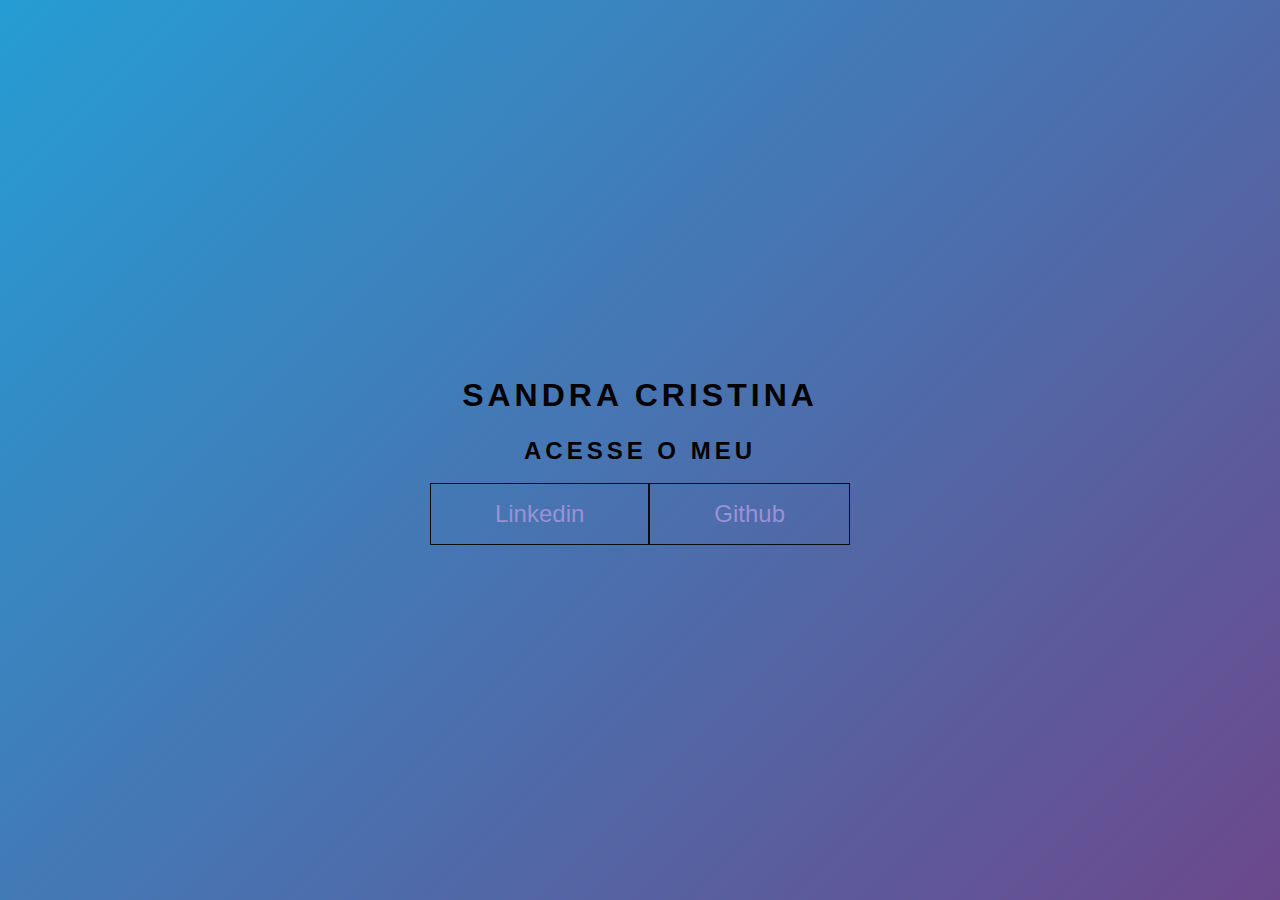
<file: keyframes_1/index.html>
<!DOCTYPE html>
<html lang="en">
<head>
    <meta charset="UTF-8">
    <meta name="viewport" content="width=device-width, initial-scale=1.0">
    <link rel="stylesheet" href="style.css">
    <title>Document</title>
</head>
<body>
    <main class="wrapper">
        <h1>Sandra Cristina</h1>
        <h2>Acesse o meu</h2>
        <div class="social-media">
            <a href="https://www.linkedin.com/in/sandra-cristina-748b83233/">Linkedin</a>
            <a href="https://github.com/Sandracristina2">Github</a>
        </div>
    </main>
</body>
</html>
</file>
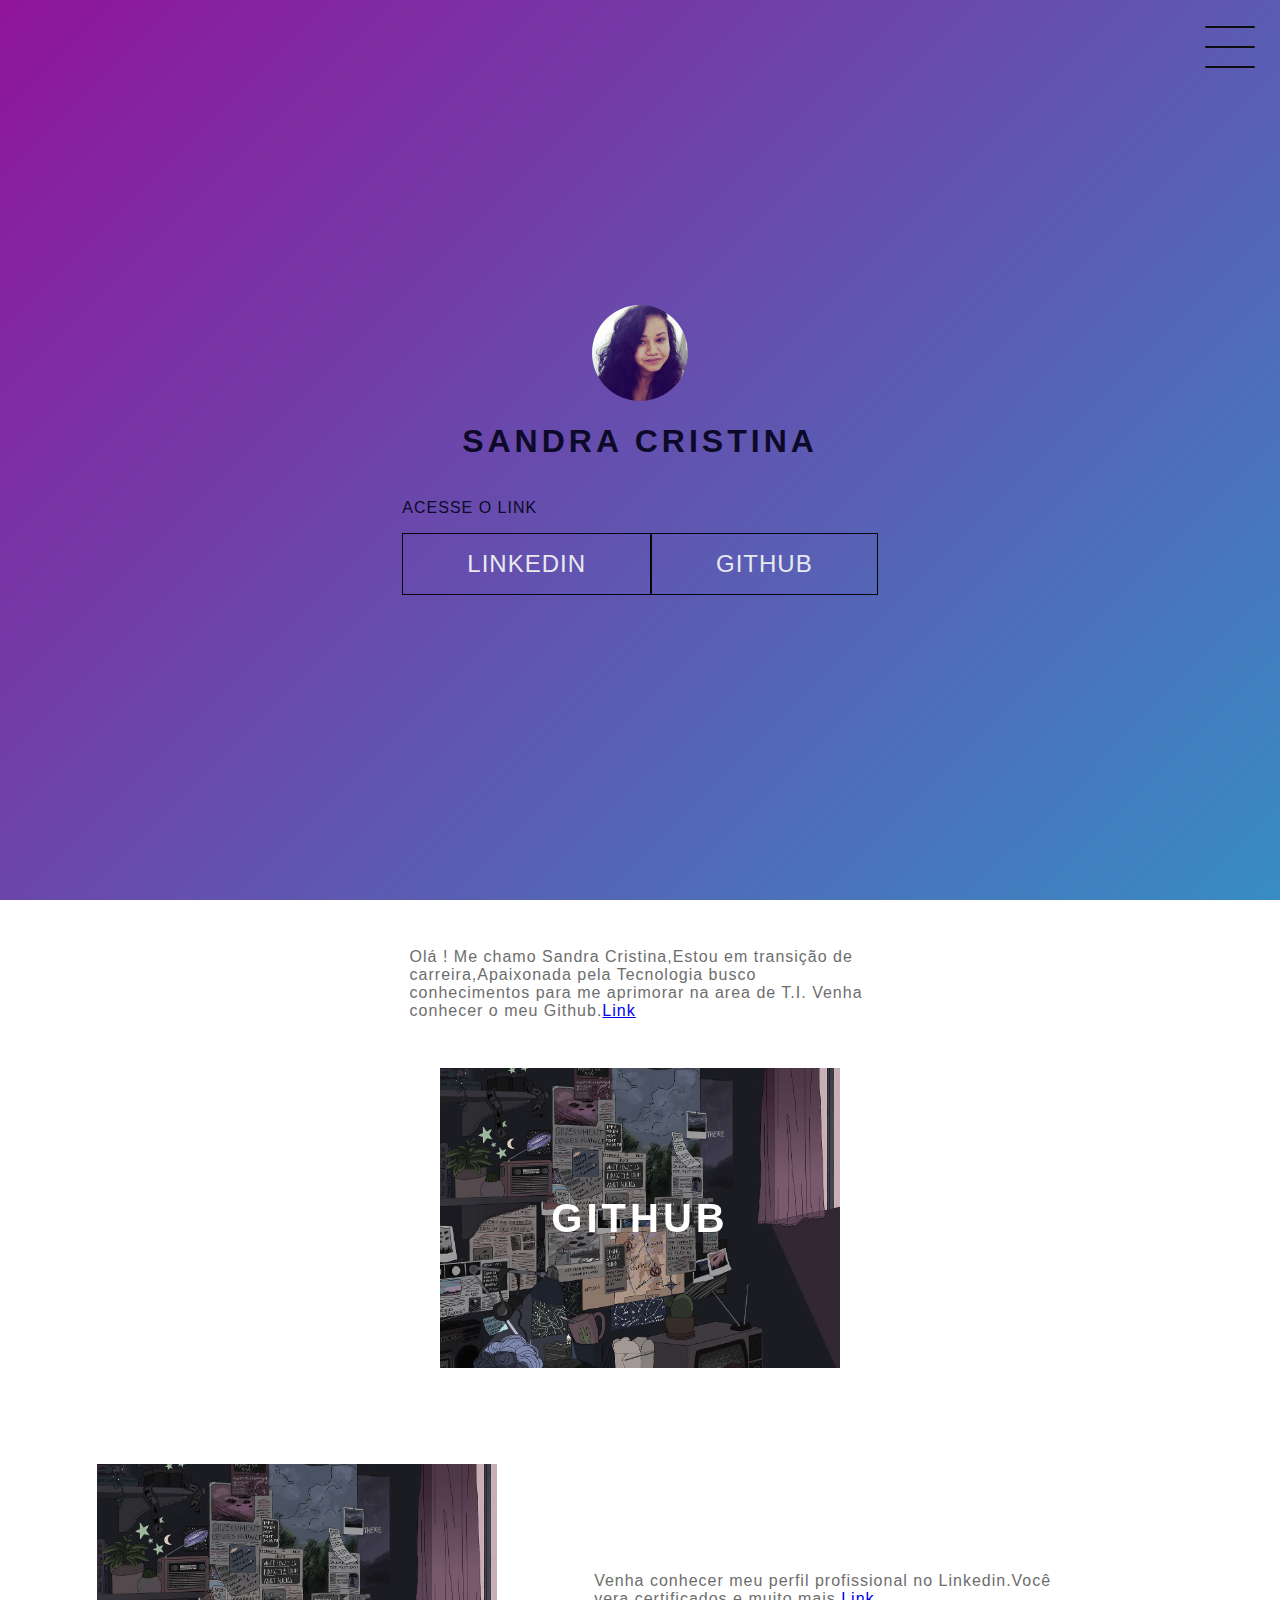
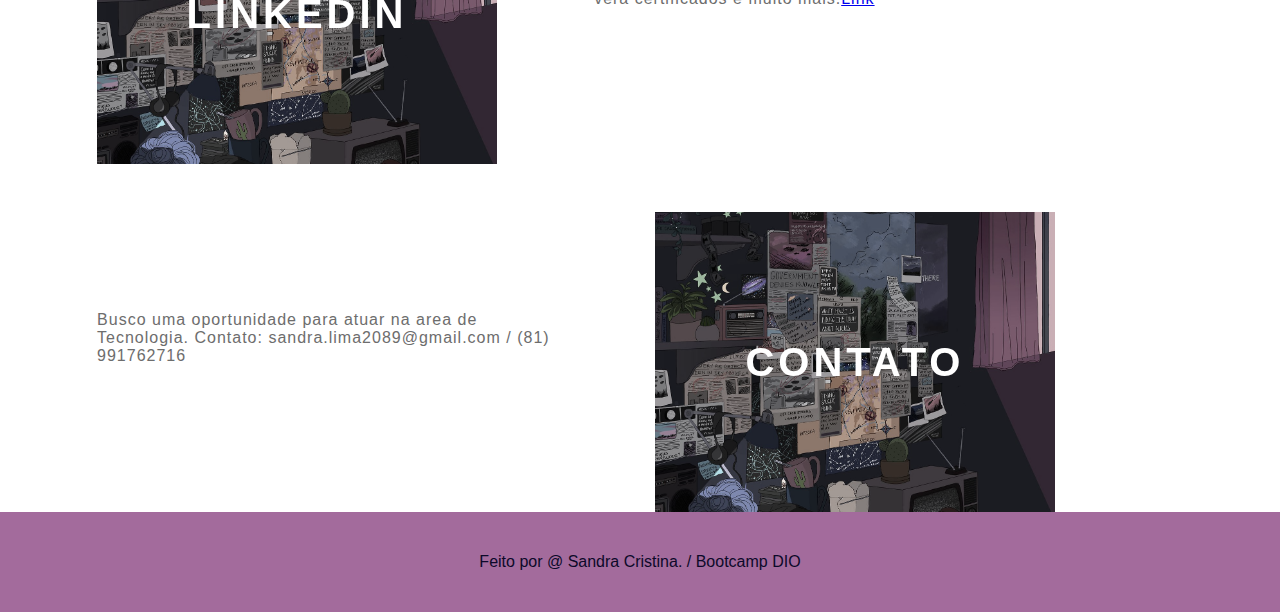
<file: projeto_final/index.html>
<!DOCTYPE html>
<html lang="en">
<head>
    <meta charset="UTF-8">
    <meta name="viewport" content="width=device-width, initial-scale=1.0">
    <link rel="stylesheet" href="style.css">
    <title>Perfil</title>
</head>
<body>
    <header class="header-wrapper">
        <div class="header">
            <div class="checkbox-container">
                <div class="checkbox-wrapper">
                    <input type="checkbox" id="toggle">
                    <label class="checkbox" for="toggle">
                        <div class="trace"></div>
                        <div class="trace"></div>
                        <div class="trace"></div>
                    </label>
                    <div class="menu"></div>
                    <nav class="menu-items">
                        <ul>
                            <li>
                                <a href="file:///C:/Users/sandr/OneDrive/Documentos/DIO-animations/projeto_final/index.html">Home</a>
                            </li>
                            <li>
                                <a href="https://www.linkedin.com/in/sandra-cristina-748b83233/">Linkedin</a>
                            </li>
                            <li>
                                <a href="https://github.com/Sandracristina2">Projetos</a>
                            </li>
                        </ul>
                    </nav>
                </div>
            </div>
        </div>
        <div class="profile-photo">
            <img src="perfil.jpg" alt="profile-photo">
        </div>
    </div>
</div>
<div>
        <h1>Sandra Cristina</h1> 
        </div>
       <div class="get-the-app">
            <p class="get-app">Acesse o link</p>
   
        <div class="social-media">
            <a href="https://www.linkedin.com/in/sandra-cristina-748b83233/">Linkedin</a>
            <a href="https://github.com/Sandracristina2">Github</a>
            
    </header>
    <div class="container">
        <div class="card-container">
            <div class="card-text">Olá ! Me chamo Sandra Cristina,Estou em transição de carreira,Apaixonada pela Tecnologia busco conhecimentos para me aprimorar na area de T.I.
                Venha conhecer o meu Github.<a href="https://github.com/Sandracristina2">Link</a>
        </div>  
        </div>
   
            <div class="card">
                <div class="card-wrapper">
                    <h2>Github</h2>
                    <p>Veja meus projetos!</p>
                </div>
            </div>
        </div>

        <div class="card-container">
            <div class="card">
                <div class="card-wrapper">
                    <h2>Linkedin</h2>
                    <p>Vem ver minha carreira profissional!</p>
                </div>
            </div>
            <div class="card-text">Venha conhecer meu perfil profissional no Linkedin.Você vera certificados e muito mais.<a href="https://www.linkedin.com/in/sandra-cristina-748b83233/">Link</a>
            </div>
        </div>
        
        <div class="card-container">
            <div class="card-text">Busco uma oportunidade para atuar na area de Tecnologia.

                Contato: sandra.lima2089@gmail.com / (81) 991762716
            </div>
            <div class="card">
                <div class="card-wrapper">
                    <h2>Contato</h2>
                    <p>Em busca de uma oportunidade ;)</p>
                </div>
            </div>
        </div>
    </div>
    <footer class="footer">
        Feito por @ Sandra Cristina. / Bootcamp DIO
    </footer>
</body>
</html>
</file>
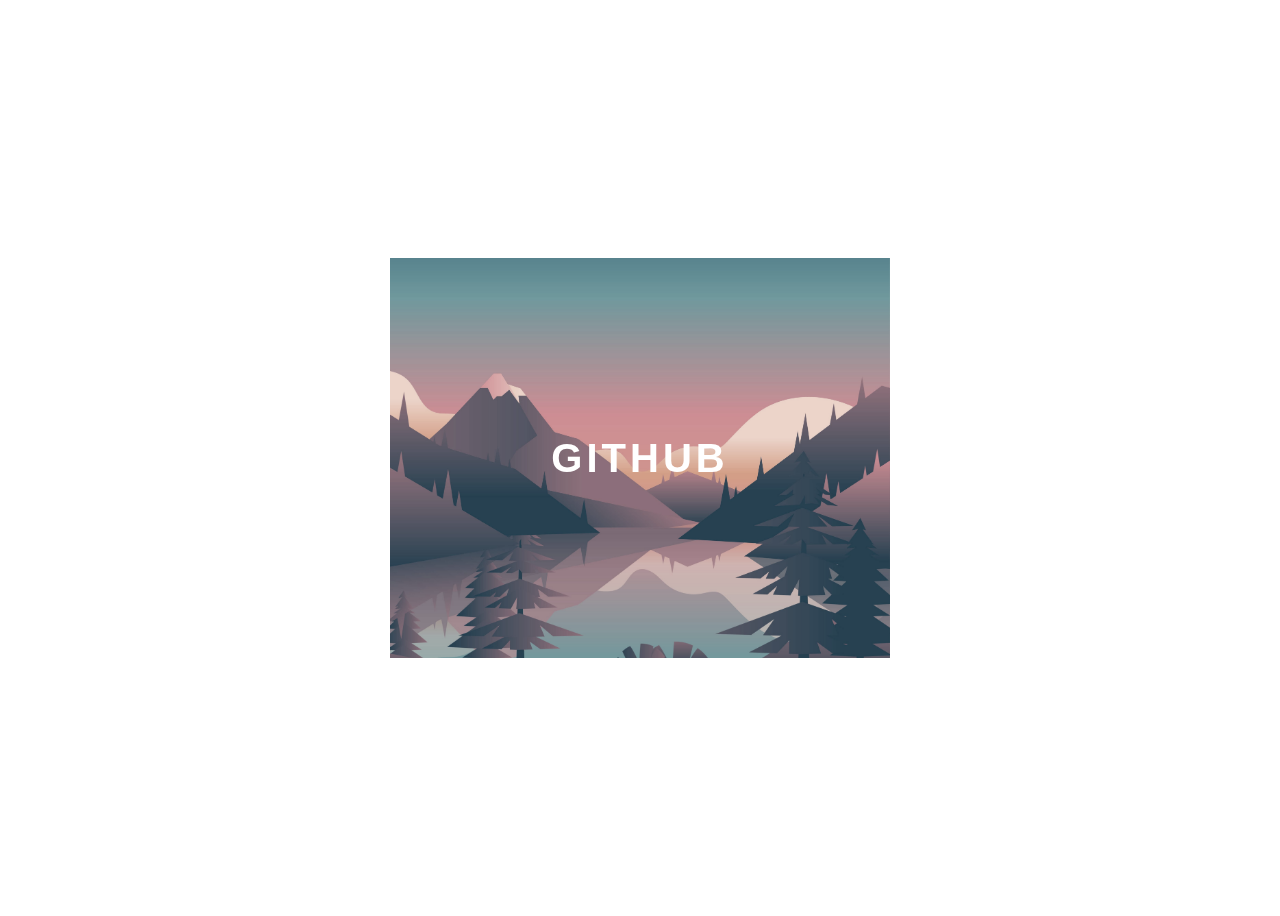
<file: transitions_1/index.html>
<!DOCTYPE html>
<html lang="en">
<head>
    <meta charset="UTF-8">
    <meta name="viewport" content="width=device-width, initial-scale=1.0">
    <link rel="stylesheet" href="style.css">
    <title>Document</title>
</head>
<body>
    <div class="container">
        <div class="card">
            <div class="card-wrapper">
                <h2>Github</h2>
                <p>Veja meus projetos!</p>
            </div>
        </div>
    </div>
</body>
</html>
</file>
<file: keyframes_1/style.css>
@import url('https://fonts.googleapis.com/css2?family=Amatic+SC&display=swap');

body {
    margin: 0;
    padding: 0;
    color: #060202;
    font-family: 'negrito', sans-serif;
}

.wrapper {
    height: 100vh;
    width: 100vw;
    background: linear-gradient(-45deg, #bb4b76, #1d4581, #832c74, #259dd4);
    background-size: 400% 400%;
    display: flex;
    flex-direction: column;
    justify-content: center;
    align-items: center;
    animation: backgroundTransition 8s ease-in-out infinite;
}

h1 {
    text-transform: uppercase;
    letter-spacing: 4px;
}

h2 {
    text-transform: uppercase;
    letter-spacing: 4px;
    margin: 2px;
}

.social-media {
    margin-top: 1rem;
    display: flex;
}

a {
    text-decoration: none;
    color: #9a91d6;
    font-size: 24px;
    padding: 1rem 4rem;
    border: 1px solid #0e0d0d;
    min-width: 4rem;
    display: flex;
    justify-content: center;
    align-items: center;
    transition: .5s cubic-bezier(0.55, 0.025, 0.675, 0.97);
}

a:hover {
    color: #9d97e8;
    background-color: #8176e4;
}

@keyframes backgroundTransition {
    0% {
        background-position:  0% 80%;
    }
    50% {
        background-position: 80% 100%;
    }
    100% {
        background-position: 0% 90%;
    }
}
</file>
<file: projeto_final/style.css>
@import url('https://fonts.googleapis.com/css2?family=Amatic+SC&display=swap');

body {
    margin: 0;
    padding: 0;
    color: #0c0929;
    font-family: 'italic', sans-serif;
}
.profile-photo{
    display: flex;
    justify-content: center;
    align-items: center;
    border-radius: 50%;
    overflow: hidden;
}   

.profile-photo img {
    height: 6rem;
}
.header-wrapper {
    height: 100vh;
    width: 100vw;
    background: linear-gradient(-45deg, #874ac4, #ab2495, #1ab4d3, #901599);
    background-size: 400% 400%;
    display: flex;
    flex-direction: column;
    justify-content: center;
    align-items: center;
    animation: backgroundTransition 8s ease-in-out infinite;
    position: relative;
}

h1 {
    text-transform: uppercase;
    letter-spacing: 4px;
    align-items: center;
}

.get-the-app {
    text-transform: uppercase;
    letter-spacing: 1px;
    margin-top: 2px;
   
}

.social-media {
    margin-top: 1rem;
    display: flex;
}

.social-media a {
    text-decoration: none;
    color: #e8e9ef;
    font-size: 24px;
    padding: 1rem 4rem;
    border: 1px solid #070708;
    min-width: 4rem;
    display: flex;
    justify-content: center;
    align-items: center;
    transition: .5s cubic-bezier(0.55, 0.025, 0.675, 0.97);
}

a:hover {
    color: #341fd4;
    background-color: #e9a9a9;
}

@keyframes backgroundTransition {
    0% {
        background-position:  0% 80%;
    }
    50% {
        background-position: 80% 100%;
    }
    100% {
        background-position: 0% 90%;
    }
}

/* MENU HAMBURGUER */

.checkbox-container {
    display: flex;
    justify-content: center;
    align-items: center;
}

.checkbox {
    height: 100px;
    width: 100px;
    position: absolute;
    top: 0;
    right: 0;
    display: flex;
    justify-content: center;
    cursor: pointer;
    z-index: 9999;
    transition: 400ms ease-in-out 0s;
}

.checkbox .trace {
    width: 50px;
    height: 2px;
    background-color: rgb(14, 14, 17);
    position: absolute;
    border-radius: 4px;
    transition: 0.5s ease-in-out;
}

.checkbox .trace:nth-child(1) {
    top: 26px;
    transform: rotate(0);
}

.checkbox .trace:nth-child(2) {
    top: 46px;
    transform: rotate(0);
}

.checkbox .trace:nth-child(3) {
    top: 66px;
    transform: rotate(0);
}

#toggle {
    display: none;
}

/* MENU */

.menu {
    position: absolute;
    top: 28px;
    right: 30px;
    background: transparent;
    height: 40px;
    width: 40px;
    border-radius: 50%;
    box-shadow: 0px 0px 0px 0px rgb(23, 40, 70);
    z-index: -1;
    transition: 400ms ease-in-out 0s;
}

.menu-items {
    position: fixed;
    top: 0;
    left: 0;
    width: 100%;
    height: 100vh;
    display: flex;
    justify-content: center;
    align-items: center;
    z-index: 2;
    opacity: 0;
    visibility: hidden;
    transition: 400ms ease-in-out 0s;
}

.menu-items ul {
    list-style-type: none;
   
}

.menu-items ul li a{
    margin: 10px 0;
    color: #490b3f;
    text-decoration: none;
    text-transform: uppercase;
    letter-spacing: 4px;
    font-size: 40px;
}

/* ANIMAÇÃO DO MENU */

#toggle:checked + .checkbox .trace:nth-child(1) {
    transform: rotate(45deg);
    background-color: #2E1C2B;
    top: 47px;
}

#toggle:checked + .checkbox .trace:nth-child(2) {
    transform:  translateX(-100px);
    width: 30px;
    visibility: hidden;
    opacity: 0;
}

#toggle:checked + .checkbox .trace:nth-child(3) {
    transform: rotate(-45deg);
    background-color: #6b3262;
    top: 48px;
}

#toggle:checked + .checkbox {
    background-color: white;
}

#toggle:checked ~ .menu{
    box-shadow: 0px 0px 0px 100vmax white;
    z-index: 1;
}

#toggle:checked ~ .menu-items{
    visibility: visible;
    opacity: 1;
}

/* CARDS */

.container {
    width: 100%;
    height: center;
    display: flex;
    flex-direction: column;
    justify-content: space-evenly;
    align-items: center;
    margin: 3rem 0;
}

.card-container {
    display: flex;
    align-items: center;
    justify-content: space-evenly;
    width: 90%;
}

.card {
    height: 300px;
    width: 400px;
    margin: 3rem 0 0 0;
    background-image: url('./room.jpg');
    background-position: center;
    background-repeat: no-repeat;
    background-size: cover;
    display: flex;
    justify-content: center;
    align-items: center;
    filter: grayscale(0.5);
    color: white;
    cursor: pointer;
    transition: 0.3s;
}

.card-text {
    width: 40%;
    font-family: sans-serif;
    letter-spacing: 1px;
    color: rgb(109, 109, 109);
}

.card-wrapper {
    text-align: center;
    display: flex;
    flex-direction: column;
    justify-content: center;
    align-items: center;
    position: relative;
}

.card-wrapper::before {
    content: '';
    position: absolute;
    height: 100px;
    width: 100px;
    display: block;
    border: 1px solid white;
    opacity: 0;
    transition: 0.3s;
}

.card-wrapper h2 {
    font-size: 40px;
    text-transform: uppercase;
    letter-spacing: 4px;
    margin: 0;
    transition: 0.3s;
}

.card-wrapper p {
    font-size: 0;
    visibility: hidden;
    opacity: 0;
    font-weight: bold;
    text-transform: uppercase;
    transition: 0.3s;
}

.card:hover {
    filter: unset;
}

.card:hover > .card-wrapper::before {
    height: 250px;
    width: 350px;
    opacity: 1;
}

.card:hover > .card-wrapper p {
    opacity: 1;
    visibility: visible;
    font-size: 14px;
}

/* FOOTER */

.footer {
    width: 100%;
    height: 100px;
    background-color: #a36b9c;
    display: flex;
    justify-content: center;
    align-items: center;
}

@media (max-width: 800px) {
    .social-media {
        display: flex;
        flex-direction: column;
    }

    .container {
        margin-top: 0;
    }

    .card-container {
        flex-direction: column;
    }

    .container .card-container:nth-child(1),
    .container .card-container:nth-child(3) {
        flex-direction: column-reverse;
    }

    .card {
        height: 250px;
        width: 250px;
    }

    .card-text {
        width: 90%;
        margin-top: 2rem;
        text-align: center;
    }

    .card:hover > .card-wrapper::before {
        height: 190px;
        width: 190px;
    }
}
</file>
<file: transitions_1/style.css>
body {
    font-family: sans-serif;
}

.container {
    width: 100%;
    height: 100vh;
    display: flex;
    justify-content: center;
    align-items: center;
}

.card {
    height: 400px;
    width: 500px;
    background-image: url('./landscape.jpg');
    background-position: center;
    background-repeat: no-repeat;
    background-size: cover;
    display: flex;
    justify-content: center;
    align-items: center;
    filter: grayscale(0.5);
    color: white;
    cursor: pointer;
    transition: 0.3s;
}

.card-wrapper {
    text-align: center;
    display: flex;
    flex-direction: column;
    justify-content: center;
    align-items: center;
    position: relative;
}

.card-wrapper::before {
    content: '';
    position: absolute;
    height: 100px;
    width: 100px;
    display: block;
    border: 1px solid white;
    opacity: 0;
    transition: 0.3s;
}

.card-wrapper h2 {
    font-size: 40px;
    text-transform: uppercase;
    letter-spacing: 4px;
    margin: 0;
    transition: 0.3s;
}

.card-wrapper p {
    font-size: 0;
    visibility: hidden;
    opacity: 0;
    font-weight: bold;
    text-transform: uppercase;
    transition: 0.3s;
}

.card:hover {
    filter: unset;
}

.card:hover > .card-wrapper::before {
    height: 300px;
    width: 400px;
    opacity: 1;
}

.card:hover > .card-wrapper p {
    opacity: 1;
    visibility: visible;
    font-size: 14px;
}
</file>
